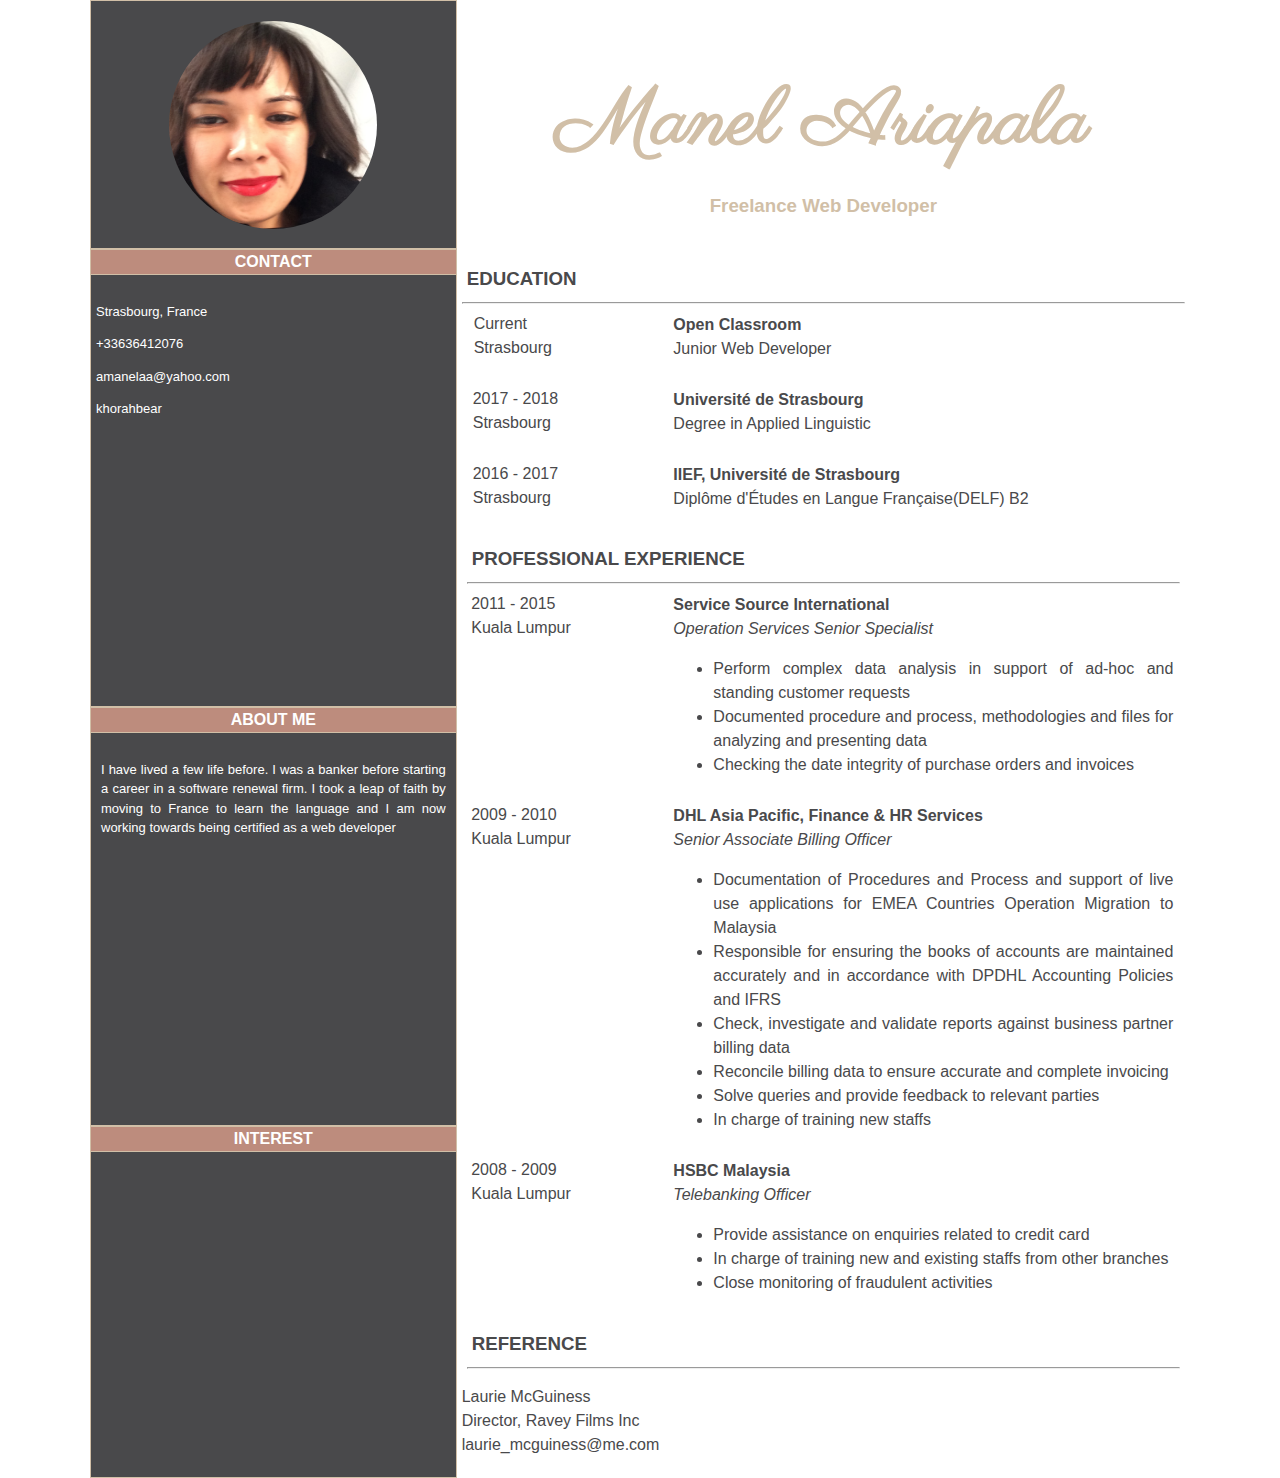
<file: index.html>
<!DOCTYPE html>
<html>
<head>
	<!-- Meta tags -->
	<meta charset="utf-8">
	<meta name="viewport" content="width=device-width, initial-scale=1.0">
	<meta name="description" content="Experienced freelance web developer, professional web developer">
	<meta name="author" content="Manel Ariapala">

	<title>Manel Ariapala | Web Developer</title>

	<!-- Style -->

	<link href="https://fonts.googleapis.com/css?family=Parisienne" rel="stylesheet">
	<link rel="stylesheet" href="https://use.fontawesome.com/releases/v5.8.1/css/all.css" integrity="sha384-50oBUHEmvpQ+1lW4y57PTFmhCaXp0ML5d60M1M7uH2+nqUivzIebhndOJK28anvf" crossorigin="anonymous">
	<link rel="stylesheet" type="text/css" href="style.css">

</head>
<body>


	<header>
		<div class="container">
			<h1>Manel Ariapala</h1>
			<h3>Freelance Web Developer</h3>
		</div>
	</header>

	<section id="photo">
		<div class="container">
			<img src="./headshot.jpg" alt="Manel Ariapala - Web Developer">
		</div>
	</section>

	<section id="contact">
			<h5>CONTACT</h5>
				<div class="container">
					<p><i class="fas fa-map-marker-alt"></i> Strasbourg, France</p>
					<p><i class="fas fa-phone"></i> +33636412076</p>
					<p><i class="fas fa-envelope"></i> amanelaa@yahoo.com</p>
					<p><i class="fab fa-skype"></i> khorahbear</p>
				</div>
	</section>

	<section id="about">
			<h5>ABOUT ME</h5>
				<div class="container">
					<p>I have lived a few life before. I was a banker before starting a career in a software renewal firm. I took a leap of faith by moving to France to learn the language and I am now working towards being certified as a web developer</p>
				</div>
	</section>

	<section id="interest">
			<h5>INTEREST</h5>
				<div class="container">
					<div class="box"><i class="fas fa-book-open"></i></div><div class="box"><i class="fas fa-running"></i></div><div class="box"><i class="fas fa-globe-americas"></i></div>	
				</div>
	</section>

<!-- right column -->
		
	<article>
		<div class="top">
			<div id="container">
				<h3><i class="fas fa-graduation-cap"></i> EDUCATION</h3>
				<hr>
			</div>
		</div>

		<div id="study">
			<div id="one" class="indent">
				<span class="icon"><i class="fas fa-dot-circle circle" class="dot"></i></span><p>Current<br> Strasbourg</p>
			</div>

			<div id="two" class="content">
				<p><b>Open Classroom</b><br>
				Junior Web Developer</p>	
			</div>

			<div id="three" class="indent">
				<span class="icon"><i class="fas fa-dot-circle circle" class="dot"></i></span><p>2017 - 2018<br> Strasbourg</p>
			</div>

			<div id="four" class="content">
				<p><b>Université de Strasbourg</b><br>
        		Degree in Applied Linguistic</p>
			</div>

			<div id="five" class="indent">
				<span class="icon"><i class="fas fa-dot-circle circle" class="dot"></i></span><p>2016 - 2017  <br>Strasbourg</p>
			</div>

			<div id="six" class="content">
				<p><b>IIEF, Université de Strasbourg</b><br>
       			Diplôme d'Études en Langue Française(DELF) B2</p>
			</div>
		</div>

		<div id="middle">
				<div class="container">
					<h3><i class="fas fa-briefcase"></i> PROFESSIONAL EXPERIENCE</h3>
					<hr>
				</div>
		</div>
		

		<div id="work">
			<div id="seven" class="indent">
				<span class="icon"><i class="fas fa-dot-circle circle" class="dot"></i></span><p>2011 - 2015
				<br>Kuala Lumpur</p>
			</div>

			<div id="eight" class="content">
				<p><b>Service Source International</b><br>
					<em>Operation Services Senior Specialist</em></p>
       				 <ul>
        				<li>Perform complex data analysis in support of ad-hoc and standing customer requests</li>
        				<li>Documented procedure and process, methodologies and files for analyzing and presenting data</li>
        				<li>Checking the date integrity of purchase orders and invoices</li>
       				 </ul>
			</div>

			<div id="nine" class="indent">
				<span class="icon"><i class="fas fa-dot-circle circle" class="dot"></i></span><p>2009 - 2010
				<br>Kuala Lumpur</p>
			</div>

			<div id="ten" class="content">
				<p><b>DHL Asia Pacific, Finance & HR Services</b><br>
        		<em>Senior Associate Billing Officer</em></p>
        			<ul>
        				<li>Documentation of Procedures and Process and support of live use applications for EMEA Countries Operation Migration to Malaysia</li>
        				<li>Responsible for ensuring the books of accounts are maintained accurately and in accordance with DPDHL Accounting Policies and IFRS</li>
        				<li>Check, investigate and validate reports against business partner billing data</li>
        				<li>Reconcile billing data to ensure accurate and complete invoicing</li>
        				<li>Solve queries and provide feedback to relevant parties</li>
        				<li>In charge of training new staffs</li>
        			</ul>
        	</div>

        	<div id="eleven" class="indent">
        		<span class="icon"><i class="fas fa-dot-circle circle" class="dot"></i></span><p>2008 - 2009 
        		<br>Kuala Lumpur</p>
        	</div>

        	<div id="twelve" class="content">
        		<p><b>HSBC Malaysia</b><br>
				<em>Telebanking Officer</em></p>
        			<ul>
        				<li>Provide assistance on enquiries related to credit card</li>
        				<li>In charge of training new and existing staffs from other branches</li>
        				<li>Close monitoring of fraudulent activities</li>
        			</ul>
        	</div>	
		</div>

		<div id="bottom">
			<div class="container">
				<h3><i class="fas fa-pen"></i> REFERENCE</h3>
				<hr>
			</div>
		</div>
		

		<p>Laurie McGuiness<br>
					Director, Ravey Films Inc<br>
					laurie_mcguiness@me.com</p>
		</div>
	</article>

</body>
</html>
</file>
<file: style.css>
body {
	font: 11px/1.5 arial;
	color: #49494b;
	margin: 0px auto;
	display: grid;
	grid-template: repeat(4, auto) / 1fr 1fr;
	grid-template-areas:
	"h h"
	"p m"
	"i c"
	"a a"
}

header {
	grid-area: h;
}

#photo {
	grid-area: p;
}

#contact {
	grid-area: c;
}

#about {
	grid-area: m;
}

#interest {
	grid-area: i;
}

article {
	grid-area: a;
	margin-top: -0.5em;
}

.container {
	padding: 0px 5px;
}
/* Header styling */
header {
	text-align: center;
	padding: 10px 10px;
	background-color: #49494b;
	border: 1px solid #d1bfa7;
}

header h1 {
	font-family: 'Parisienne';
	font-size: 30px;
	font-weight: bold;
	color: #d1bfa7;
	margin-bottom: -15px;
}

header h3 {
	color: #d1bfa7;

}

section {
	background-color: #49494b;
}

section h5 {
	text-align: center;
	background-color: #bd8c7d;
	color: #ffffff ;
	font-size: 12px;
	font-weight: bold;
	padding: 5px;
	margin-top: -1px;
	border-top: 1px solid #d1bfa7;
	border-bottom: 1px solid #d1bfa7;

}

#container-header {
	display: block;
}

/* Image styling */
#photo {
	background-color: #49494b;
	display: flex;
	flex-direction: row;
	align-items: center;
	justify-content: center;
	border-left: 1px solid #d1bfa7; 
	border-right: 1px solid #d1bfa7;
	border-bottom: 1px solid #d1bfa7;
}

img {
	margin: 0px auto;
	width: 140px;
	height: 140px;
	border-radius: 50%;
}

/* About section styling */

#about {
	text-align: justify;
	padding-left: 0px 5px;
	color: white;
	border-right: 1px solid #d1bfa7; 
	border-bottom: 1px solid #d1bfa7;
} 

/* Interest section styling */

#interest {
	border-left: 1px solid #d1bfa7;
	border-right: 1px solid #d1bfa7;
	border-bottom: 1px solid #d1bfa7;
}

#interest .container {
	text-align: center;	
}

.box {
	display: inline-block;
	margin: 5px;
	font-size: 20px;
}

/* Contact section styling */

#contact {
	border-right: 1px solid #d1bfa7; 
	border-bottom: 1px solid #d1bfa7;
}

#contact .container {
	text-align: left;
	font-size: 10px;
	color: white;
}

article {
	padding: 5px;
}

i {
	color: #d1bfa7;
}

hr {
	color: #d1bfa7;
	margin-top: -10px;
}

article i {
	padding-right: 5px;
}

@media (min-width: 768px) {
	body {
		width: 768px;
		margin: 0px auto;
		font: 13px/1.5 arial;
		padding: 0px;
		display: grid;
		grid-template: repeat(4, auto) / 220px 548px;
		grid-template-areas:
		"p h"
		"c a"
		"m a"
		"i a"
	}

	header {
		grid-area: h;
		background-color: #FFF;
		border: none;
	}

	#photo {
		grid-area: p;
		border: 1px solid #d1bfa7;
	}

	#contact {
		grid-area: c;
		border: 1px solid #d1bfa7;
	}

	#about {
		grid-area: m;
		border: 1px solid #d1bfa7;
	}

	#interest {
		grid-area: i;
		border: 1px solid #d1bfa7;
	}

	article {
		grid-area: a;
	}

	/* header styling */

	header h1 {
		font-family: 'Parisienne';
		color: #d1bfa7;
		font-size: 5em;
	}

	/* image styling */
	img {
		display: flex;
		flex-direction: row;
		width: 12em;
		height: 12em;
		border-radius: 50%;
		align-items: center;
		justify-content: center;
		padding: 1em;
	}

	section h5 {
		font-size: 1em;
		padding: 0px 5px;
		border: 1px 0px solid #d1bfa7;
	}

	/* contact section styling */

	#contact .container {
		text-align: left;
		font-size: 13px;
		color: #FFF;
	}

	/* about section styling */

	#about .container p {
		font-size: 13px;
		padding: 0px 5px;
		color: #FFF;

	}

	/* study styling */
	#study {
		display: grid;
		grid-template: repeat(3 1fr) / 152px 396px;
		grid-template-areas: 
		"n o"
		"q r"
		"s t"
	}

	#one {
		grid-area: n;
		width: 145px;
	}

	#two {
		grid-area: o;
		margin-top: -14px;
		width: 403px;
	}

	#three {
		grid-area: q;
		width: 145px;
	}

	#four {
		grid-area: r;
		margin-top: -14px;
		width: 403px;
	}

	#five {
		grid-area: s;
		width: 145px;
	}

	#six {
		grid-area: t;
		margin-top: -14px;
		width: 403px;
	}

	/* work styling */

	#work {
		display: grid;
		grid-template: repeat(3 1fr) / 145px 393px;
		grid-template-areas: 
		"u v"
		"w x"
		"y z"
	}

	#seven {
		grid-area: u;
		width: 145px;
	}

	#eight {
		grid-area: v;
		margin-top: -14px;
		width: 393px;
	}

	#nine {
		grid-area: w;
		width: 145px;
	}

	#ten {
		grid-area: x;
		margin-top: -14px;
		width: 393px;
	}

	#eleven {
		grid-area: y;
		width: 145px;
	}

	#twelve {
		grid-area: z;
		margin-top: -14px;
		width: 393px;
	}

	.content {
		text-align: justify;
		padding-right: 10px;
	}

	.indent {
		display: table;
	}

	.indent .icon, .indent p {
		display: table-cell;
	}
}

@media (min-width: 1100px) {
	body {
		width: 1100px;
		margin: 0px auto;
		font: 16px/1.5 arial;
		padding: 0px;
		display: grid;
		grid-template: repeat(4, auto) / 1fr 2fr;
		grid-template-areas: 
		"p h h"
		"c a a"
		"m a a"
		"i a a"
	}

	header {
		grid-area: h;
		background-color: #FFF;
		border: none;
	}

	header h1 {
		font-family: 'Parisienne';
		font-size: 5em;
		margin-bottom: -10px;
		color: #d1bfa7;
	}

	header h3 {
		font-weight: bolder;
	}

	#photo {
		grid-area: p;
	}

	img {
		display: flex;
		flex-direction: row;
		width: 13em;
		height: 13em;
		border-radius: 50%;
		align-items: center;
		justify-content: center;
		padding: 1em; 
	}

	#contact {
		grid-area: c;
	}

	#about {
		grid-area: m;
	}

	#interest {
		grid-area: i;
	}

	article {
		grid-area: a;
	}

	#study {
		display: grid;
		grid-template: repeat(3 1fr) / 1fr 2fr;
		grid-gap: 10px;
		grid-template-areas: 
		"n o"
		"q r"
		"s t"
	}

	#one {
		grid-area: n;
		width: 200px;
	}

	#two {
		grid-area: o;
		margin-top: -15px;
		width: 500px;
	}

	#three {
		grid-area: q;
		width: 200px;
	}

	#four {
		grid-area: r;
		margin-top: -15px;
		width: 500px;
	}

	#five {
		grid-area: s;
		width: 200px;
	}

	#six {
		grid-area: t;
		margin-top: -15px;
		width: 500px;
	}

	#work {
		display: grid;
		grid-template: repeat(3 1fr) / 1fr 2fr;
		grid-gap: 10px;
		grid-template-areas: 
		"u v"
		"w x"
		"y z"
	}

	#seven {
		grid-area: u;
		width: 200px;
	}

	#eight {
		grid-area: v;
		margin-top: -15px;
		width: 500px;
	}

	#nine {
		grid-area: w;
		width: 200px;
	}

	#ten {
		grid-area: x;
		margin-top: -15px;
		width: 500px;
	}

	#eleven {
		grid-area: y;
		width: 200px;
	}

	#twelve {
		grid-area: z;
		margin-top: -15px;
		width: 500px;
	}



}
</file>
